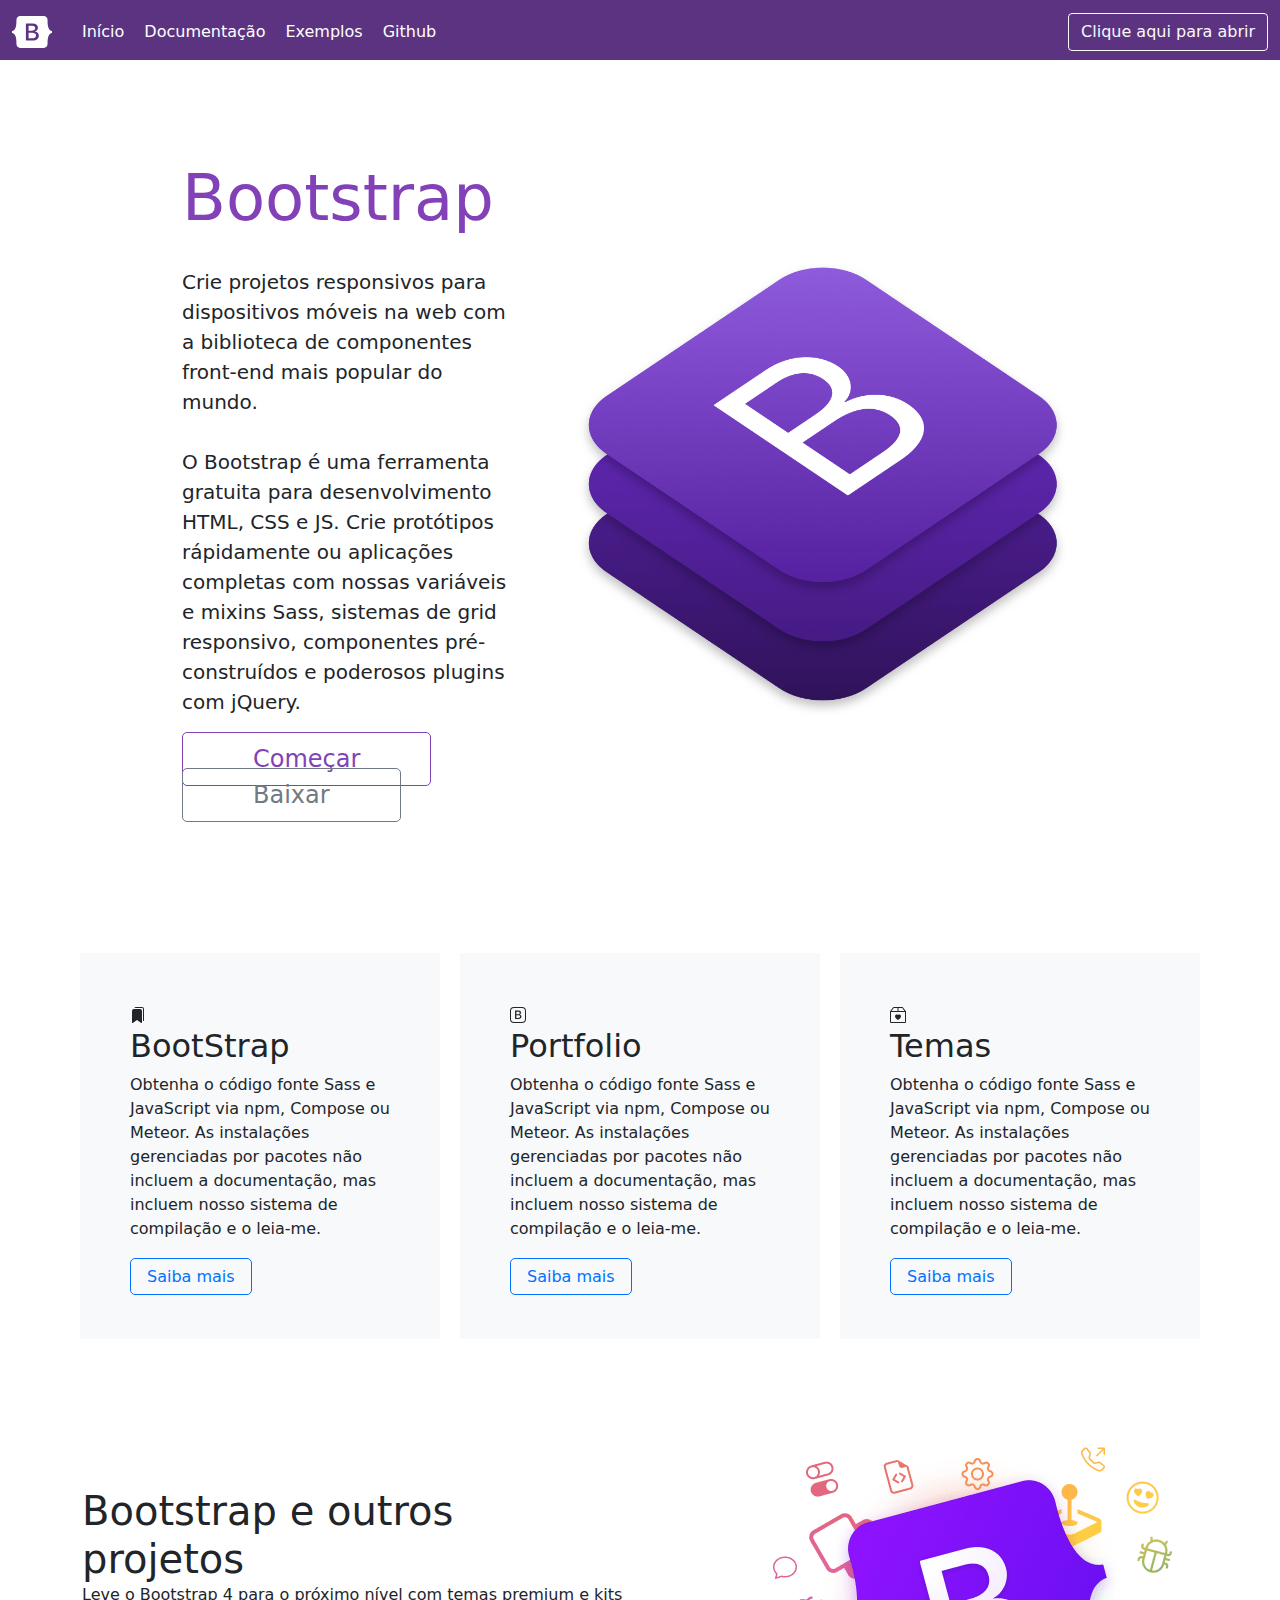
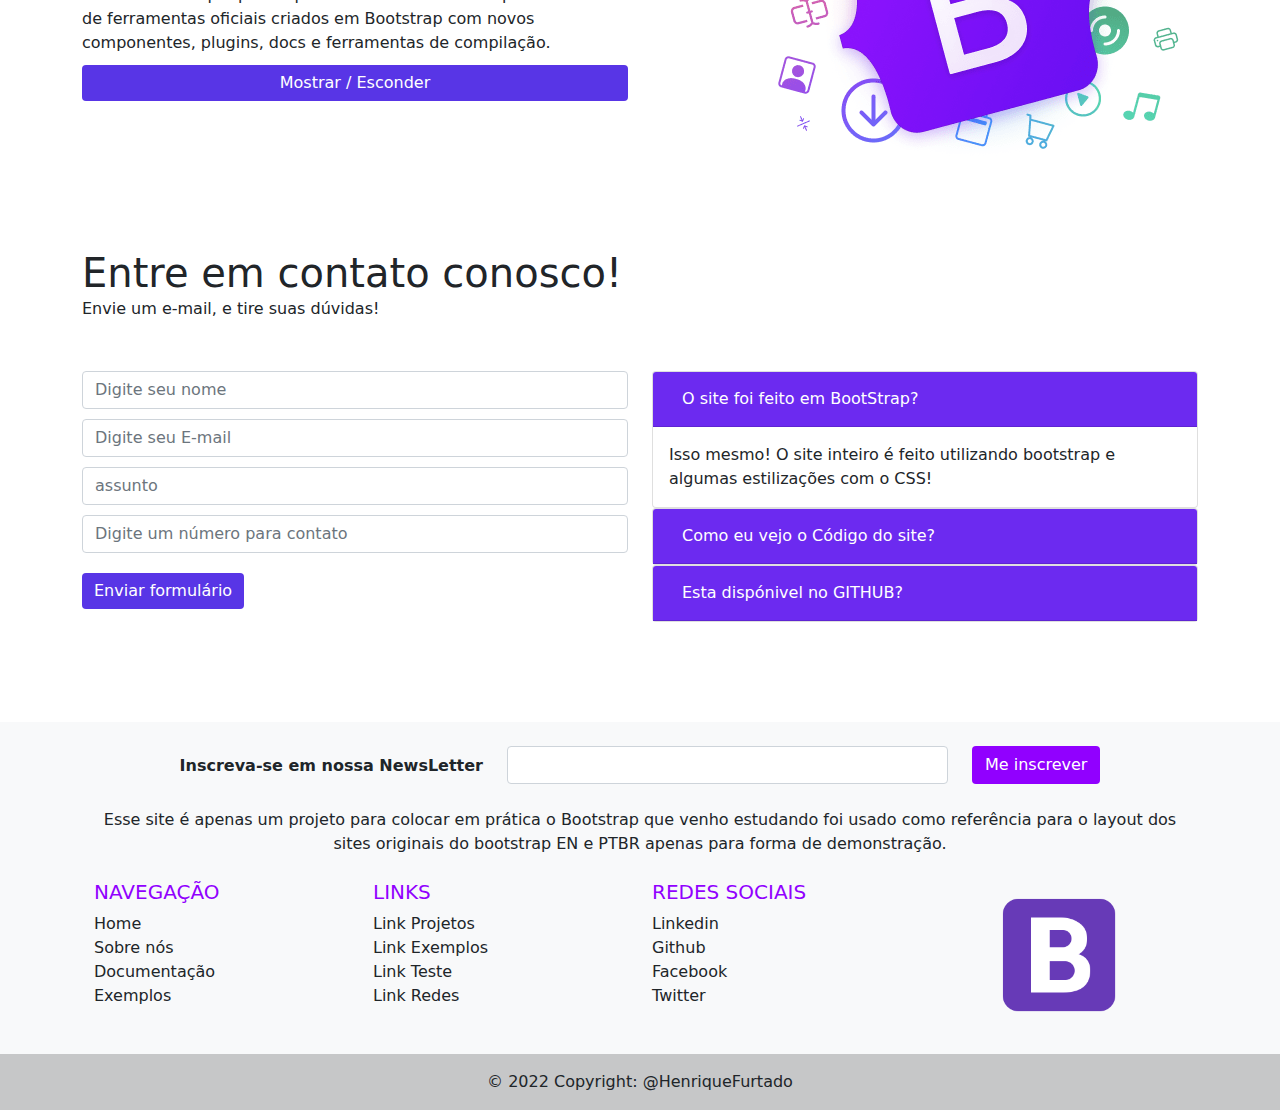
<file: index.html>
<!DOCTYPE html>
<html lang="pt-br">
<head>
    <meta charset="UTF-8">
    <meta http-equiv="X-UA-Compatible" content="IE=edge">
    <meta name="viewport" content="width=device-width, initial-scale=1.0, shrink-to-fit=no">
    <link rel="stylesheet" href="assets/css/bootstrap/bootstrap.css">
    <link rel="stylesheet" href="assets/css/main.css">
    <link rel="stylesheet" href="https://cdn.jsdelivr.net/npm/bootstrap-icons@1.8.2/font/bootstrap-icons.css">
    <!-- JavaScript Bundle with Popper -->
    <script src="https://cdn.jsdelivr.net/npm/bootstrap@5.2.0-beta1/dist/js/bootstrap.bundle.min.js" integrity="sha384-pprn3073KE6tl6bjs2QrFaJGz5/SUsLqktiwsUTF55Jfv3qYSDhgCecCxMW52nD2" crossorigin="anonymous"></script>
    <title>Bootstrap</title>
    <link rel="shortcut icon" href="assets/icons/favicon/favicon.ico" type="image/x-icon" />
</head>
<body>
    <nav class="container-fluid">
      <div class="row">
        <div class="navbar col-sm justify-content-start align-items-center">
          <img id="bootstrap-icon" src="assets/images/bootstrap-logo-white.svg" alt="">
          <ul>
              <li>Início</li>
              <li>Documentação</li>
              <li>Exemplos</li>
              <li>Github</li>
          </ul>
        </div>
        <div class="navbar justify-content-end align-items-center col-6">
          
          <!-- Button Modal -->
          <button class="btn btn-outline-light" data-toggle="modal" data-target="#janela">Clique aqui para abrir</button>

          <!-- Modal -->
          <div class="modal fade" id="janela">
            <div class="modal-dialog modal-dialog-centered">
              <div class="modal-content">
                <div class="modal-header">
                  
                  <h5 class="modal-title"> Titulo do modal </h5>
                  <button type="button" class="close" data-dismiss="modal"><span aria-hidden="true">&times;</span></button>
                </div>
                <div class="modal-body">
                  <div class="row">
                    <div class="col order-2 d-flex justify-content-end"> <img style="width: 120px;" src="assets/images/bootstrap-icon.png" alt=""> </div>
                    <div class="col d-flex align-items-center"> Essa é uma modal do Bootstrap, e esta sendo criada apenas para estudos pois ela não possui nenhuma função ;) </div>
                  </div>
                </div>
                <div class="modal-footer">
                  <button class="btn btn-danger" data-dismiss="modal">Fechar modal</button>
                  <button class="btn btn-primary" data-dismiss="modal"> Voltar ao site</button>
                </div>
              </div>
            </div>
          </div>

        </div>
      </div>
    </nav>

    <!-- BANNER -->
    <div class="container">
        <div class="banner row justify-content-start align-items-center ">
            <div class="col banner-text">
                <h1>Bootstrap</h1>
                <p> Crie projetos responsivos para dispositivos móveis na web com a biblioteca de componentes front-end mais popular do mundo.
                </br></br>
                    O Bootstrap é uma ferramenta gratuita para desenvolvimento HTML, CSS e JS. Crie protótipos rápidamente ou aplicações completas com nossas variáveis e mixins Sass, sistemas de grid responsivo, componentes pré-construídos e poderosos plugins com jQuery. 
                </p>
                </br>
                <a class="btn-purple" href="#">Começar</a>
                <a class="btn-grey" href="#">Baixar</a>
            </div>
            <div class="d-flex col align-items-center justify-content-center">
                <img id="bootstrap-stack" src="assets/images/bootstrap-stack.png" alt="">
            </div>
        </div>
    </div>

    <!-- SERVICES -->

    <div class="services container">
        <div class="row">
            <div class="services-col col">
                <svg class="icon-strap" xmlns="http://www.w3.org/2000/svg" width="16" height="16" fill="currentColor" class="bi bi-bookmarks-fill" viewBox="0 0 16 16">
                    <path d="M2 4a2 2 0 0 1 2-2h6a2 2 0 0 1 2 2v11.5a.5.5 0 0 1-.777.416L7 13.101l-4.223 2.815A.5.5 0 0 1 2 15.5V4z"/>
                    <path d="M4.268 1A2 2 0 0 1 6 0h6a2 2 0 0 1 2 2v11.5a.5.5 0 0 1-.777.416L13 13.768V2a1 1 0 0 0-1-1H4.268z"/>
                  </svg>
                <h2>BootStrap</h2>
                <p>
                    Obtenha o código fonte Sass e JavaScript via npm, Compose ou Meteor. As instalações 
                    gerenciadas por pacotes não incluem a documentação, mas incluem 
                    nosso sistema de compilação e o leia-me.
                </p>
                </br>
                <a class="btn-blue" href="">Saiba mais</a>
            </div>
            <div class="services-col col">
                <svg xmlns="http://www.w3.org/2000/svg" width="16" height="16" fill="currentColor" class="bi bi-bootstrap" viewBox="0 0 16 16">
                    <path d="M5.062 12h3.475c1.804 0 2.888-.908 2.888-2.396 0-1.102-.761-1.916-1.904-2.034v-.1c.832-.14 1.482-.93 1.482-1.816 0-1.3-.955-2.11-2.542-2.11H5.062V12zm1.313-4.875V4.658h1.78c.973 0 1.542.457 1.542 1.237 0 .802-.604 1.23-1.764 1.23H6.375zm0 3.762V8.162h1.822c1.236 0 1.887.463 1.887 1.348 0 .896-.627 1.377-1.811 1.377H6.375z"/>
                    <path d="M0 4a4 4 0 0 1 4-4h8a4 4 0 0 1 4 4v8a4 4 0 0 1-4 4H4a4 4 0 0 1-4-4V4zm4-3a3 3 0 0 0-3 3v8a3 3 0 0 0 3 3h8a3 3 0 0 0 3-3V4a3 3 0 0 0-3-3H4z"/>
                  </svg>
                <h2>Portfolio</h2>
                <p>
                    Obtenha o código fonte Sass e JavaScript via npm, Compose ou Meteor. As instalações 
                    gerenciadas por pacotes não incluem a documentação, mas incluem 
                    nosso sistema de compilação e o leia-me.
                </p>
                </br>
                <a class="btn-blue" href="">Saiba mais</a>
            </div>
            <div class="services-col col">
                <svg xmlns="http://www.w3.org/2000/svg" width="16" height="16" fill="currentColor" class="bi bi-box2-heart" viewBox="0 0 16 16">
                    <path d="M8 7.982C9.664 6.309 13.825 9.236 8 13 2.175 9.236 6.336 6.31 8 7.982Z"/>
                    <path d="M3.75 0a1 1 0 0 0-.8.4L.1 4.2a.5.5 0 0 0-.1.3V15a1 1 0 0 0 1 1h14a1 1 0 0 0 1-1V4.5a.5.5 0 0 0-.1-.3L13.05.4a1 1 0 0 0-.8-.4h-8.5Zm0 1H7.5v3h-6l2.25-3ZM8.5 4V1h3.75l2.25 3h-6ZM15 5v10H1V5h14Z"/>
                  </svg>
                <h2>Temas</h2>
                <p>
                    Obtenha o código fonte Sass e JavaScript via npm, Compose ou Meteor. As instalações 
                    gerenciadas por pacotes não incluem a documentação, mas incluem 
                    nosso sistema de compilação e o leia-me.
                </p>
                </br>
                <a class="btn-blue" href="">Saiba mais</a>
            </div>
        </div>
    </div>

    <!--Section BootStrap Hero -->

    <div class="boostrap-hero container">
        <div class="row d-flex align-items-center">
            <div class="col d-flex flex-column justify-content-start">
                <h1>Bootstrap e outros projetos</h1>
                <p>Leve o Bootstrap 4 para o próximo nível com temas premium
                    e kits de ferramentas oficiais criados em Bootstrap com 
                    novos componentes, plugins, docs e ferramentas de compilação. </p>
                    <button class="btn-collapse btn btn-primary btn-purple-custom" data-toggle="collapse" data-target="#area">Mostrar / Esconder</button>

          <div id="area" class="collapse">
            Esse texto estava escondido 
          </div>
            </div>
            <div class="col d-flex justify-content-end">
                <img src="assets/images/icons-hero.png" alt="">
            </div>
        </div>
    </div>

    
    <!-- START - PRE FOOTER-->

    <div class="container">
      <h1 class="mb-20">Entre em contato conosco!</h1>
      <p>Envie um e-mail, e tire suas dúvidas!</p>
    </div>

   <div class="form-sec container">
     <div class="row">
       <div class="col">
         <!-- START - FORM-->

        <div class="form-group">
          <input type="text" placeholder="Digite seu nome" class="form-control">
        </div>

          <div class="form-group">
            <input placeholder="Digite seu E-mail" id="email" class="form-control" type="email" name="" id="">
          </div>

          

          <div class="form-group">
            <input type="text" placeholder="assunto" class="form-control">
          </div>  

          <div class="formgroup">
            <input id="celular" placeholder="Digite um número para contato" class="form-control" type="tel">
          </div>

          <div class="form-group">
            <input id="btn-submit" type="submit" class="btn btn-primary btn-purple-custom" class="form-control" value="Enviar formulário">
          </div>

        </div>
        
        <!-- END - FORM-->

        <!-- START - Accordion-->
        <div class="col">
            <div class="accordion">

              <div class="card">
                <div class="card-header btn-accordion">
                  <button class="btn" data-toggle="collapse" aria-controls="c1" data-target="#c1">O site foi feito em BootStrap?</button>
                </div>
                <div id="c1" class="collapse show" data-parent=".accordion">
                  <div class="card-body">
                    Isso mesmo! O site inteiro é feito utilizando bootstrap e algumas estilizações com o CSS!
                  </div>
                </div>
              </div>

              <div class="card">
                <div class="card-header btn-accordion">
                  <button class="btn" data-toggle="collapse" data-target="#c2">Como eu vejo o Código do site? </button>
                </div>
                <div id="c2" class="collapse" data-parent=".accordion">
                  <div class="card-body">
                    Pressione CTRL + U para ver o código fonte, ou clique com o botão direito do mouse e vá em inspencionar!
                  </div>
                </div>
              </div>

              <div class="card">
                <div class="card-header btn-accordion">
                  <button class="btn " data-toggle="collapse" data-target="#c3">Esta dispónivel no GITHUB?</button>
                </div>
                <div id="c3" class="collapse" data-parent=".accordion">
                  <div class="card-body">
                    Sim, acesse o link no rodapé ,ou faça uma busca pelo repositório
                  </div>
                </div>
              </div>

            </div>
        </div>
       </div>
        
    </div>


  <!-- END - PRE FOOTER-->


    <!-- Footer -->
<footer class="bg-light text-center text-white">
  <!-- Grid container -->
  <div class="container p-4">
    <!-- Section: Form -->
    <section class="">
      <form action="">
        <!--Grid row-->
        <div class="row d-flex justify-content-center">
          <!--Grid column-->
          <div class="col-auto">
            <p class="pt-2">
              <strong>Inscreva-se em nossa NewsLetter</strong>
            </p>
          </div>
          <!--Grid column-->

          <!--Grid column-->
          <div class="col-md-5 col-12">
            <!-- Email input -->
            <div class="form-outline form-white mb-4">
              <input type="email" id="form5Example21" class="form-control" />
            </div>
          </div>
          <!--Grid column-->

          <!--Grid column-->
          <div class="col-auto">
            <!-- Submit button -->
            <button type="submit" class="btn btn-form mb-4">
              Me inscrever
            </button>
          </div>
          <!--Grid column-->
        </div>
        <!--Grid row-->
      </form>
    </section>
    <!-- Section: Form -->

    <!-- Section: Text -->
    <section class="mb-4">
      <p id="text-footer">
        Esse site é apenas um projeto para colocar em prática o Bootstrap que venho estudando
        foi usado como referência para o layout dos sites originais do bootstrap EN e PTBR
        apenas para forma de demonstração.
      </p>
    </section>
    <!-- Section: Text -->

    <!-- Section: Links -->
    <section class="">
      <!--Grid row-->
      <div class="row">
        <!--Grid column-->
        <div class="col-lg-3 col-md-6 mb-4 mb-md-0">
          <h5 class="text-uppercase">Navegação</h5>

          <ul class="list-unstyled mb-0">
            <li>
              <a href="#!" class="link-footer">Home</a>
            </li>
            <li>
              <a href="#!" class="link-footer">Sobre nós</a>
            </li>
            <li>
              <a href="#!" class="link-footer">Documentação</a>
            </li>
            <li>
              <a href="#!" class="link-footer">Exemplos</a>
            </li>
          </ul>
        </div>
        <!--Grid column-->

        <!--Grid column-->
        <div class="col-lg-3 col-md-6 mb-4 mb-md-0">
          <h5 class="text-uppercase">Links</h5>

          <ul class="list-unstyled mb-0">
            <li>
              <a href="#!" class="link-footer">Link Projetos</a>
            </li>
            <li>
              <a href="#!" class="link-footer">Link Exemplos</a>
            </li>
            <li>
              <a href="#!" class="link-footer">Link Teste</a>
            </li>
            <li>
              <a href="#!" class="link-footer">Link Redes</a>
            </li>
          </ul>
        </div>
        <!--Grid column-->

        <!--Grid column-->
        <div class="col-lg-3 col-md-6 mb-4 mb-md-0">
          <h5 class="text-uppercase">Redes sociais</h5>

          <ul class="list-unstyled mb-0">
            <li>
              <a href="#!" class="link-footer">Linkedin</a>
            </li>
            <li>
              <a href="#!" class="link-footer">Github</a>
            </li>
            <li>
              <a href="#!" class="link-footer">Facebook</a>
            </li>
            <li>
              <a href="#!" class="link-footer">Twitter</a>
            </li>
          </ul>
        </div>
        <!--Grid column-->

        <!--Grid column-->
        <div class="col-lg-3 col-md-6 mb-4 mb-md-0">

         <img class="logo-footer" src="assets/images/bootstrap-icon.png" alt="">
          
        </div>
        <!--Grid column-->
      </div>
      <!--Grid row-->
    </section>
    <!-- Section: Links -->
  </div>
  <!-- Grid container -->

  <!-- Copyright -->
  <div class="Copyright text-center p-3" style="background-color: rgba(0, 0, 0, 0.2);">
    © 2022 Copyright:
    <a class="Copyright link-footer" href="https://mdbootstrap.com/">@HenriqueFurtado</a>
  </div>
  <!-- Copyright -->
</footer>
<!-- Footer -->

    <script type="text/javascript" src="assets/js/jquery-3.6.0.min.js"></script>
    <script type="text/javascript" src="assets/js/bootstrap.bundle.js"></script>
</body>
</html>
</file>
<file: assets/css/main.css>
/*
▄▄   ▄▄ ▄▄▄▄▄▄▄ ▄▄    ▄ ▄▄▄▄▄▄   ▄▄▄ ▄▄▄▄▄▄▄ ▄▄   ▄▄ ▄▄▄▄▄▄▄    ▄▄▄▄▄▄▄ ▄▄   ▄▄ ▄▄▄▄▄▄   ▄▄▄▄▄▄▄ ▄▄▄▄▄▄ ▄▄▄▄▄▄  ▄▄▄▄▄▄▄ 
█  █ █  █       █  █  █ █   ▄  █ █   █       █  █ █  █       █  █       █  █ █  █   ▄  █ █       █      █      ██       █
█  █▄█  █    ▄▄▄█   █▄█ █  █ █ █ █   █   ▄   █  █ █  █    ▄▄▄█  █    ▄▄▄█  █ █  █  █ █ █ █▄     ▄█  ▄   █  ▄    █   ▄   █
█       █   █▄▄▄█       █   █▄▄█▄█   █  █ █  █  █▄█  █   █▄▄▄   █   █▄▄▄█  █▄█  █   █▄▄█▄  █   █ █ █▄█  █ █ █   █  █ █  █
█   ▄   █    ▄▄▄█  ▄    █    ▄▄  █   █  █▄█  █       █    ▄▄▄█  █    ▄▄▄█       █    ▄▄  █ █   █ █      █ █▄█   █  █▄█  █
█  █ █  █   █▄▄▄█ █ █   █   █  █ █   █      ██       █   █▄▄▄   █   █   █       █   █  █ █ █   █ █  ▄   █       █       █
█▄▄█ █▄▄█▄▄▄▄▄▄▄█▄█  █▄▄█▄▄▄█  █▄█▄▄▄█▄▄▄▄██▄█▄▄▄▄▄▄▄█▄▄▄▄▄▄▄█  █▄▄▄█   █▄▄▄▄▄▄▄█▄▄▄█  █▄█ █▄▄▄█ █▄█ █▄▄█▄▄▄▄▄▄██▄▄▄▄▄▄▄█

*/

/* START - Configurações Gerais*/

@import url("https://cdn.jsdelivr.net/npm/bootstrap-icons@1.8.2/font/bootstrap-icons.css");

h1, p, ul, li {
    margin: 0;
    padding: 0;
}

.btn-purple-custom {
    background-color: #5835E6;
    border: #5835E6;
}

/* END - Configurações Gerais */


/* START - Header */

nav {
    background-color: #5C3380;
    height: 60px;
    box-shadow: #212529;
    padding-top: 5px;
    padding-bottom: 5px;
}

#bootstrap-icon {
    width: 40px;
}

nav ul {
    list-style: none;
    display: flex;
    margin-left: 20px;
}

nav ul li {
    margin: 0 10px;
    color: white;
}

#btn-start {
    text-decoration: none;
    color: yellow;
    border: solid 1px yellow;
    padding: 5px;
}

/* END - Header */


/* START - Banner */

.banner {
    padding: 100px 100px;
}

#bootstrap-stack {
    width: 550px;
}

.banner-text h1 {
    font-size: 64px;
    color: #8341B8;
    margin-bottom: 30px;
}

.banner-text p {
    font-size: 20px;
    line-height: 30px;
    color: #212529;
}

.btn-purple {
    color: #8341B8;
    font-size: 24px;
    border: 1px solid #8341B8;
    text-decoration: none;
    padding: 12px 70px;
    margin-top: 30px;
    border-radius: 5px;
}

.btn-grey {
    color: #717A83;
    font-size: 24px;
    border: 1px solid #717A83;
    text-decoration: none;
    padding: 12px 70px;
    margin-top: 30px;
    border-radius: 5px;
}

/* END - Banner */


/* START - Services */

.services {
    padding-top: 30px;
    padding-bottom: 30px;
}


.services-col {
    background-color: #F8F9FA;
    margin: 10px;
    padding: 50px;
}

/* END - Services */

/* START - Bootstrap Hero */

.boostrap-hero {
    padding-top: 50px;
    padding-bottom: 80px;
}

.btn-blue {
    color: #0072FF;
    font-size: 16px;
    border: 1px solid #0072FF;
    text-decoration: none;
    padding: 8px 16px;
    margin-top: 10px;
    border-radius: 5px;
}

.btn-collapse {
    margin-bottom: 10px;
    margin-top: 10px;
}


#area {
    border: 1px solid #0072FF;
    border-radius: 5px;
    width: 100% !important;
    margin: auto;
    padding: 8px 20px;
}

/* END - Bootstrap Hero */


/* START - Form */

.form-sec {
    padding-top: 50px;
    padding-bottom: 100px;
}

.form-sec .row .col .form-group label {
    margin-bottom: 5px;
}

.form-sec .row .col .form-group input {
    margin-bottom: 10px;
}

#btn-submit {
    margin-top: 20px;
}

.btn-accordion {
    background-color: #6C2AF0;
}

.btn-accordion button {
    color: white;
}

/* END - Form */



/* START - Footer */

footer p,
footer h5,
footer ul li a,
footer ul li,
.Copyright {
    color: #202529;
    text-align: left;
}

.Copyright {
    color: #202529;
}

footer h5 {
    color: #9100FF;
}

#text-footer {
    text-align: center;
}

.link-footer {
    text-decoration: None;
    text-align: left;
}

.btn-form {
    background-color: #9100FF;
    color: white;
}

.logo-footer {
    width: 150px;
}

/* END - Footer */
</file>
